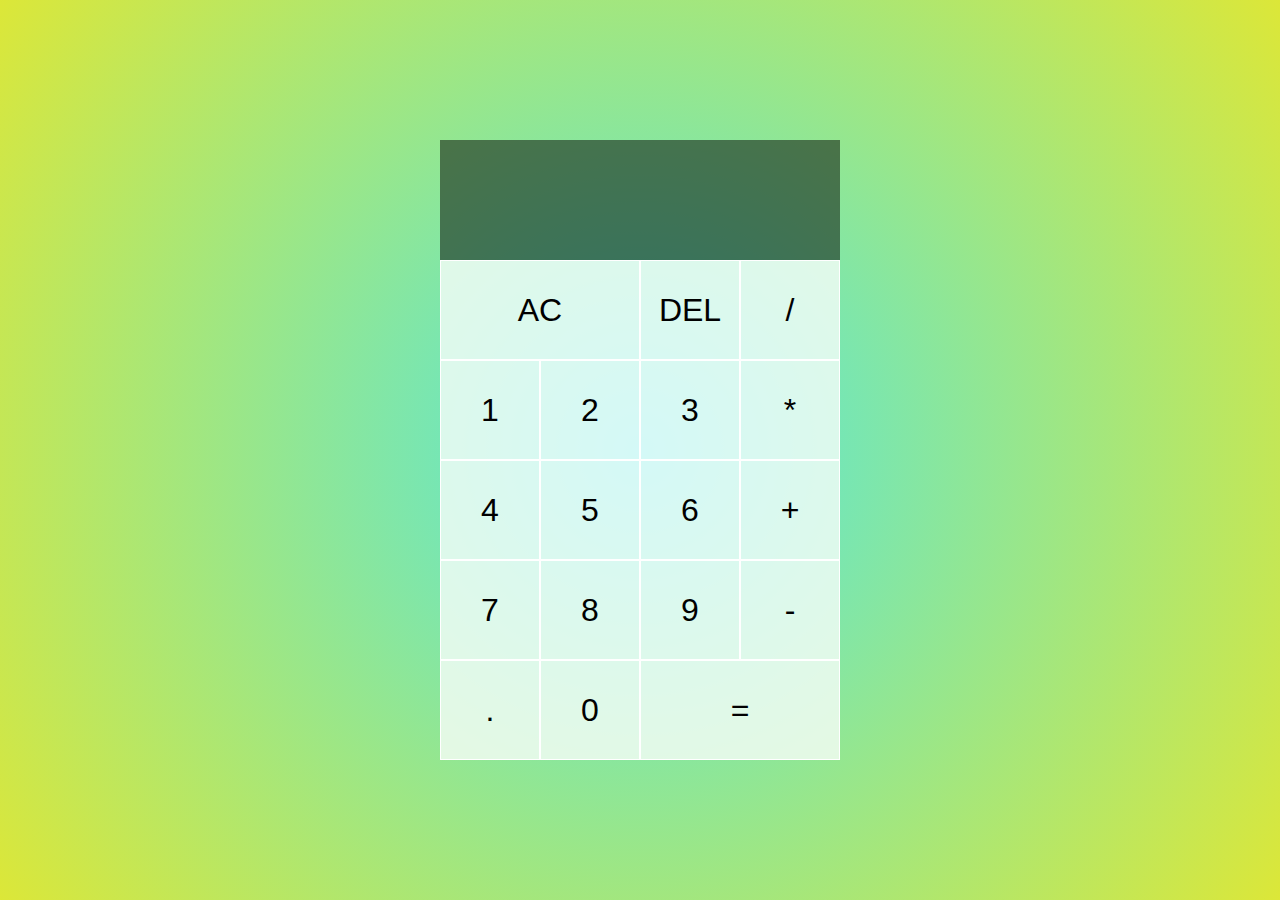
<file: projects/calculator/index.html>
<!DOCTYPE html>
<html lang="en">
<head>
    <meta charset="UTF-8">
    <meta http-equiv="X-UA-Compatible" content="IE=edge">
    <meta name="viewport" content="width=device-width, initial-scale=1.0">
    <title>First Calculator</title>
    <link href="styles.css" rel="stylesheet">
    <script src="script.js" defer></script>
</head>
<body>
    <div class="calculator-grid">
        <div class="output">
            <div data-previous-operand class="previous-operand"></div>
            <div data-current-operand class="current-operand"></div>
        </div>
        <button data-all-clear class="span-two">AC</button>
        <button data-delete>DEL</button>
        <button data-operation>/</button>
        <button data-number>1</button>
        <button data-number>2</button>
        <button data-number>3</button>
        <button data-operation>*</button>
        <button data-number>4</button>
        <button data-number>5</button>
        <button data-number>6</button>
        <button data-operation>+</button>
        <button data-number>7</button>
        <button data-number>8</button>
        <button data-number>9</button>
        <button data-operation>-</button>
        <button data-number>.</button>
        <button data-number>0</button>
        <button data-equals class="span-two">=</button>
    </div>
</body>
</html>
</file>
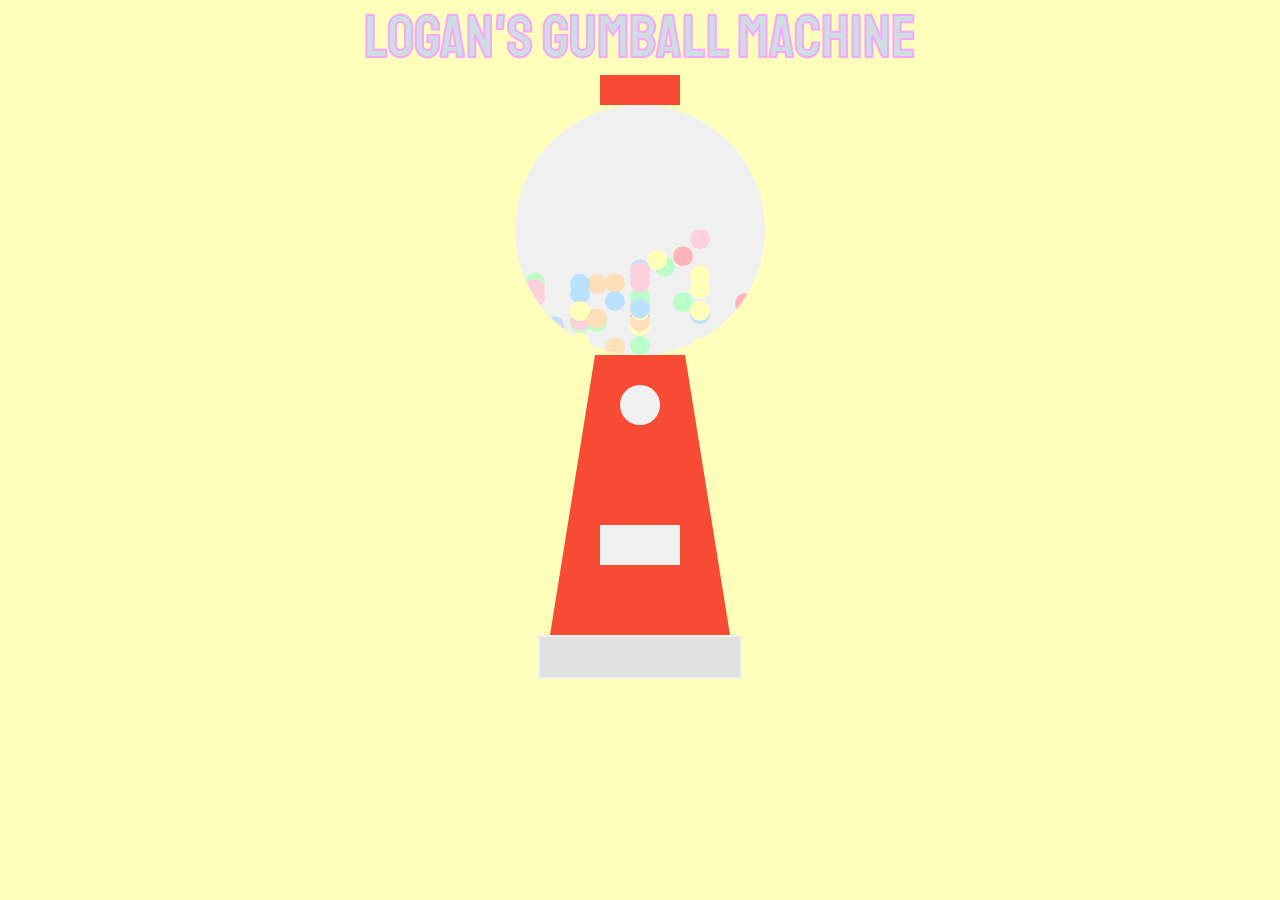
<file: projects/gumball-machine/index.html>
<!DOCTYPE html>
<html lang="en" >
<head>
  <meta charset="UTF-8">
  <title>Gumball Machine</title>
  <link rel="stylesheet" href="style.css">

</head>

<body>
	<div id="title">Logan's Gumball Machine</div>

		<svg id="lid" height="30" width="80">
			<polygon points="0,0 80,0 80,80 0,80" style="fill:#f74b34" />
		</svg>
			
		<canvas id="canvas"></canvas>

		<svg id="bottom" height="280" width="180">
			<polygon points="45,0 135,0 180,280 0,280" style="fill:#f74b34" />
			<circle id="button" cx="90" cy="50" r="20" style="fill:#F0F0F0" />

			<polygon id="out" points="50,170 130,170 130,210 50,210" style="fill:#F0F0F0" />
		</svg>


		<svg id="bottom-part" height="40" width="200">
			<polygon points="0,0 200,0 200,40 0,40" style="fill:#e2e2e2" />
		</svg>
	<!-- partial -->
	<script  src="script.js"></script>

</body>
</html>
</file>
<file: projects/calculator/styles.css>
*, *::before, *::after {
    box-sizing: border-box;
    font-family: Gotham Rounded, sans-serif;
    font-weight: normal;
}

body {
    padding: 0;
    margin: 0;
    background: radial-gradient(circle at center, #54e6de, #dce738);
}

.calculator-grid {
    display: grid;
    justify-content: center;
    align-content: center;
    min-height: 100vh;
    grid-template-columns: repeat(4, 100px);
    grid-template-rows: minmax(120px, auto) repeat(5, 100px);
}

.calculator-grid > button {
    cursor: pointer;
    font-size: 2rem;
    border: 1px solid white;
    outline: none;
    background-color: rgba(255, 255, 255, .75);
}

.calculator-grid button:hover {
    background-color: rgba(255, 255, 255, .90);
}

.span-two {
    grid-column: span 2;
}

.output {
    grid-column: 1 / -1;
    background-color: rgba(0, 0, 0, .5);
    display: flex;
    align-items: flex-end;
    justify-content: space-around;
    flex-direction: column;
    padding: 10px;
    word-wrap: break-word;
    word-break: break-all;
}

.output .previous-operand {
    color: rgba(255, 255, 255, .75);
    font-size: 1.5rem;
}

.output .current-operand {
    color: white;
    font-size: 2.5rem;
}
</file>
<file: projects/gumball-machine/style.css>
@import url('https://fonts.googleapis.com/css?family=Staatliches&display=swap');

body {
	margin: 0px;
    background-color: rgb(254, 255, 186);
    overflow: scroll; 
}

#title {
	font-family: 'Staatliches', cursive;
	font-size: 60px;
	text-align: center;
	color: #cedde2;
	-webkit-text-stroke-width: 2px;
    -webkit-text-stroke-color: rgb(248, 166, 255);
}

#canvas {
    padding: 0;
    margin: auto;
    display: block;
	background-color: #F0F0F0;
	border-radius: 50%;

}
/* overflow hidden property refers to 
hiding the content when it's too big to fit the screen */

#lid {
	padding: 0;
    margin: auto;
    display: block;
}

#bottom {
	padding: 0;
    margin: auto;
    display: block;
    position: relative;
}

#button {
	padding: 0;
    margin: auto;
    position: absolute;
}

#out {
	padding: 0;
    margin: auto;
    position: absolute;

}

#bottom-part {
	padding: 0;
    margin: auto;
    display: block;
	border: 2px solid #F0F0F0;
}
</file>
